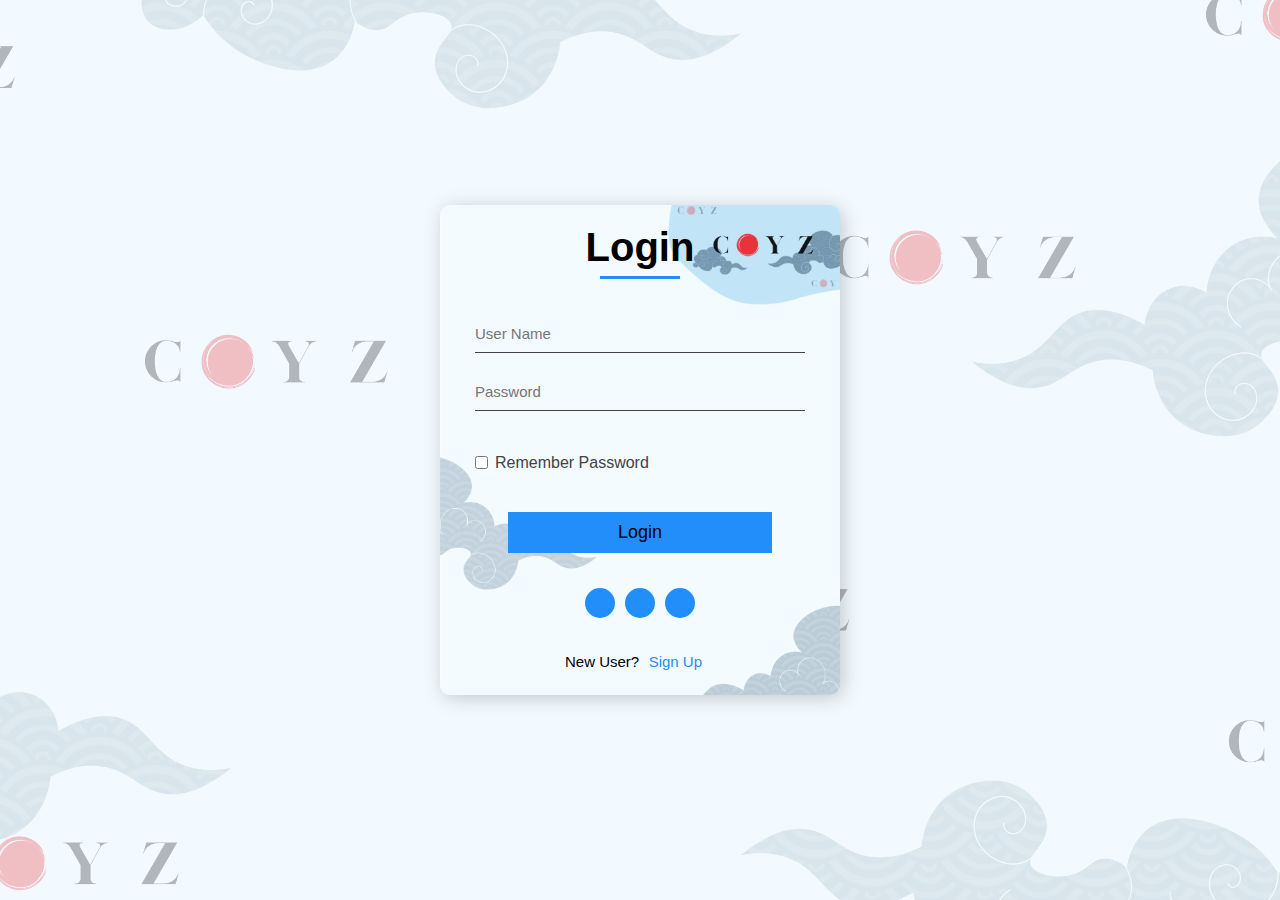
<file: login.html>
<!DOCTYPE html>
<html lang="en">
  <head>
    <meta charset="UTF-8" />
    <meta http-equiv="X-UA-Compatible" content="IE=edge" />
    <meta name="viewport" content="width=device-width, initial-scale=1.0" />
    <title>Login</title>
    <link rel="stylesheet" href="login.css" />
    <link rel="short icon" href="image/short_icon.pnf" />
    <link
      rel="stylesheet"
      href="https://cdnjs.cloudflare.com/ajax/libs/font-awesome/6.4.2/css/all.min.css"
      integrity="sha512-z3gLpd7yknf1YoNbCzqRKc4qyor8gaKU1qmn+CShxbuBusANI9QpRohGBreCFkKxLhei6S9CQXFEbbKuqLg0DA=="
      crossorigin="anonymous"
      referrerpolicy="no-referrer"
    />
  </head>
  <body>
    <div class="hero">
      <div class="login_form">
        <h1>Login</h1>

        <form class="input_box">
          <input type="text" class="field" placeholder="User Name" />
          <input type="password" class="field" maxlength="10" placeholder="Password" />
          <input type="checkbox" class="check_box" />
          <p>Remember Password</p>
          <button type="submit" class="submit_btn">Login</button>

          <div class="social_icon">
            <i class="fa-brands fa-facebook-f"></i>
            <i class="fa-brands fa-twitter"></i>
            <i class="fa-brands fa-google"></i>
          </div>

          <div class="tag">
            <span>New User?</span>
            <a href="sign up/signup.html">Sign Up</a>
          </div>
        </form>
      </div>
    </div>
  </body>
</html>
</file>
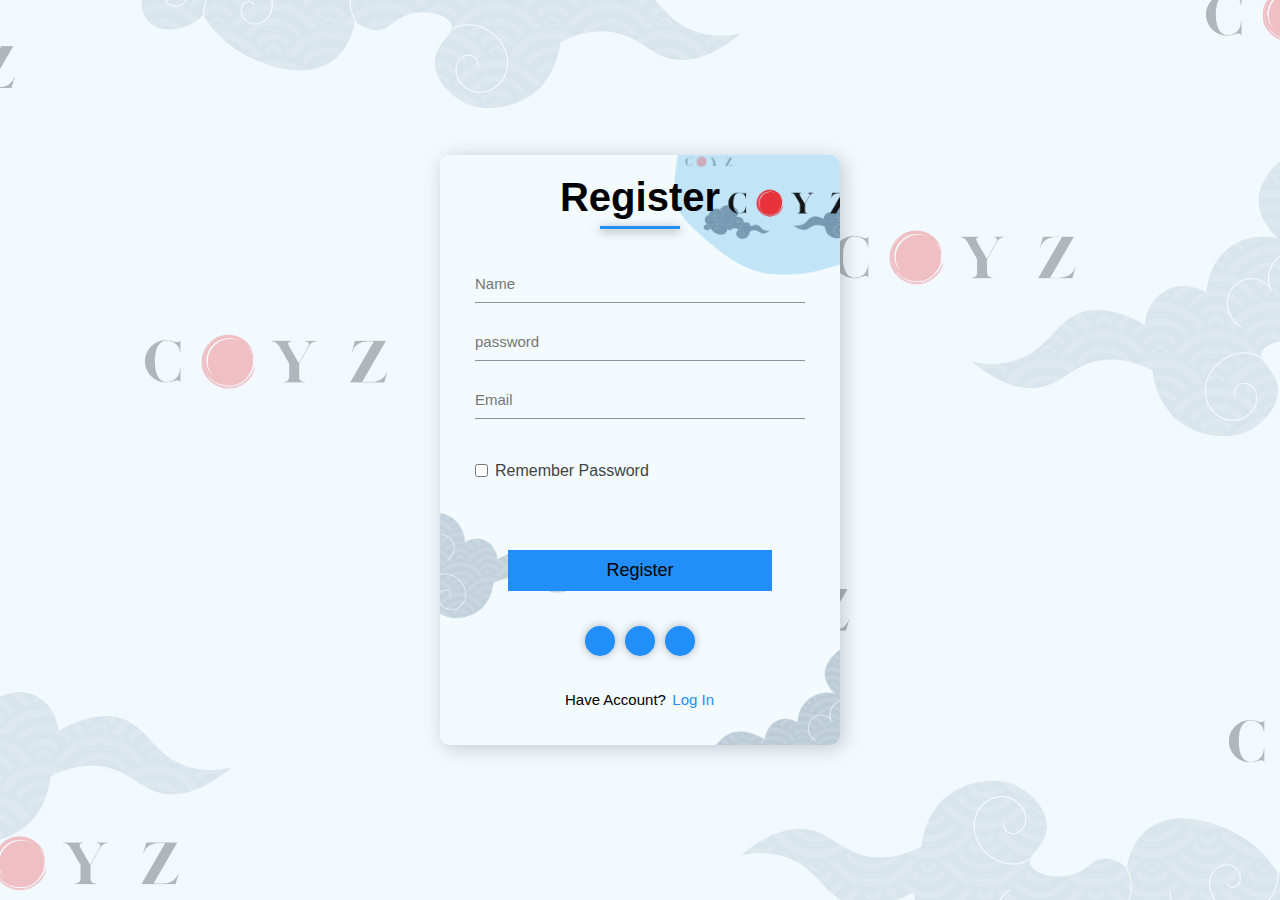
<file: signup.html>
<!DOCTYPE html>
<html lang="en">
  <head>
    <meta charset="UTF-8" />
    <meta http-equiv="X-UA-Compatible" content="IE=edge" />
    <meta name="viewport" content="width=device-width, initial-scale=1.0" />
    <title>Coyz/Sign Up</title>
    <link rel="stylesheet" href="signup.css" />

    <link
      rel="stylesheet"
      href="https://cdnjs.cloudflare.com/ajax/libs/font-awesome/6.4.2/css/all.min.css"
      integrity="sha512-z3gLpd7yknf1YoNbCzqRKc4qyor8gaKU1qmn+CShxbuBusANI9QpRohGBreCFkKxLhei6S9CQXFEbbKuqLg0DA=="
      crossorigin="anonymous"
      referrerpolicy="no-referrer"
    />
  </head>
  <body>
    <div class="hero">
      <div class="login_form">
        <h1>Register</h1>

        <form class="input_box">
          <input type="text" class="field" placeholder="Name" />
          <input type="password" class="field" placeholder="password" maxlength="10" />
          <input type="email" class="field" placeholder="Email" />
          <input type="checkbox" class="check_box" />
          <p>Remember Password</p>
          <button type="submit" class="submit_btn">Register</button>

          <div class="social_icon">
            <i class="fa-brands fa-facebook-f"></i>
            <i class="fa-brands fa-twitter"></i>
            <i class="fa-brands fa-google"></i>
          </div>

          <div class="tag">
            <span>Have Account?</span>
            <a href="login.html">Log In</a>
          </div>
        </form>
      </div>
    </div>
  </body>
</html>
</file>
<file: login.css>
* {
  margin: 0;
  padding: 0;
  box-sizing: border-box;
  font-family: sans-serif;
}

.hero {
  width: 100%;
  height: 100vh;
  background-image: url(image/coyz-loginbanner.png);
  background-size: cover;
  background-position: center;
}

.hero .login_form {
  width: 400px;
  height: 490px;
  background-image: url(image/coyz-cardlogin.png);
  background-size: cover;
  background-position: center;
  position: absolute;
  top: 50%;
  left: 50%;
  transform: translate(-50%, -50%);
  padding: 20px;
  border-radius: 10px;
  box-shadow: 3px 3px 20px rgba(0, 0, 0, 0.2);
}

.hero .login_form h1 {
  display: flex;
  align-items: center;
  justify-content: center;
  font-size: 40px;
  margin-bottom: 45px;
}

.hero .login_form h1::after {
  content: "";
  width: 20%;
  height: 3px;
  background: #228efa;
  display: block;
  position: absolute;
  margin-top: 60px;
  box-shadow: 0 2px 10px 0 rgba(0, 0, 0, 0, 5);
}

.hero .login_form .input_box {
  width: 330px;
  margin: 0 auto;
}

.hero .login_form .input_box .field {
  width: 100%;
  border-bottom: 1px solid #434343;
  border-top: 0;
  border-left: 0;
  border-right: 0;
  margin-bottom: 20px;
  padding: 10px 0;
  outline: none;
  background: none;
  font-size: 15px;
}

.hero .login_form .input_box .check_box {
  margin: 25px 0;
  accent-color: #228efa;
  cursor: pointer;
}

.hero .login_form .input_box p {
  position: relative;
  left: 20px;
  bottom: 40px;
  width: 50%;
  color: #434343;
}

.hero .login_form .input_box .submit_btn {
  outline: none;
  border: none;
  background: #228efa;
  padding: 10px 20px;
  width: 80%;
  display: flex;
  align-items: center;
  justify-content: center;
  margin: 0 auto;
  font-size: 18px;
  cursor: pointer;
}

.hero .login_form .social_icon {
  display: flex;
  align-items: center;
  justify-content: center;
  margin: 35px 0;
}

.hero .login_form .social_icon i {
  width: 30px;
  height: 30px;
  border-radius: 50%;
  margin: 0 5px;
  line-height: 30px;
  font-size: 15px;
  text-align: center;
  background: #228efa;
  color: #e8e8e8;
  box-shadow: 0 0 10px rgba(0, 0, 0, 0, 2);
}

.hero .login_form .social_icon i:hover {
  cursor: pointer;
  transition: ease-in-out 0.3s;
  transform: translate(-5px);
}

.hero .login_form .tag {
  margin: 25px auto 0 auto;
  width: 150px;
}

.hero .login_form .tag span {
  font-size: 15px;
}

.hero .login_form .tag a {
  font-size: 15px;
  margin-left: 5px;
  color: #228efa;
  text-decoration: none;
}

@media (max-width: 360px) {
  .login_form {
    width: 50%;
  }
}
@media (max-width: 411px) {
  .login_form {
    width: 60%;
  }
}
@media (max-width: 634px) {
  .login_form {
    width: 70%;
  }
}
@media (max-width: 768px) {
  .login_form {
    width: 85%;
  }
}
@media (max-width: 1024px) {
  .login_form {
    width: 90%;
  }
}
</file>
<file: signup.css>
* {
  margin: 0;
  padding: 0;
  box-sizing: border-box;
  font-family: sans-serif;
}

.hero {
  width: 100%;
  height: 100vh;
  background-image: url(image/coyz-loginbanner.png);
  background-size: cover;
  background-position: center;
}

.hero .login_form {
  width: 400px;
  height: 590px;
  background-image: url(image/coyz-cardlogin.png);
  background-position: center;
  background-size: cover;
  position: absolute;
  top: 50%;
  left: 50%;
  transform: translate(-50%, -50%);
  padding: 20px;
  border-radius: 10px;
  box-shadow: 3px 3px 20px rgba(0, 0, 0, 0.2);
}

.hero .login_form h1 {
  display: flex;
  align-items: center;
  justify-content: center;
  font-size: 40px;
  margin-bottom: 45px;
}

.hero .login_form h1::after {
  content: "";
  width: 20%;
  height: 3px;
  background: #228efa;
  display: block;
  position: absolute;
  margin-top: 60px;
  box-shadow: 0 2px 10px 0 rgba(0, 0, 0, 0.5);
}

.hero .login_form .input_box {
  width: 330px;
  margin: 0 auto;
}

.hero .login_form .input_box .field {
  width: 100%;
  border-bottom: 1px solid #919191;
  border-top: 0;
  border-left: 0;
  border-right: 0;
  margin-bottom: 20px;
  padding: 10px 0;
  outline: none;
  background: none;
  font-size: 15px;
}

.hero .login_form .input_box .check_box {
  margin: 25px 0;
  accent-color: #228efa;
  cursor: pointer;
}

.hero .login_form .input_box p {
  position: relative;
  left: 20px;
  bottom: 40px;
  width: 50%;
  color: #434343;
}

.hero .login_form .input_box .submit_btn {
  outline: none;
  border: none;
  background: #228efa;
  padding: 10px 20px;
  width: 80%;
  display: flex;
  align-items: center;
  justify-content: center;
  margin: 30px auto 0 auto;
  font-size: 18px;
  cursor: pointer;
}

.hero .login_form .social_icon {
  display: flex;
  align-items: center;
  justify-content: center;
  margin: 35px 0;
}

.hero .login_form .social_icon i {
  width: 30px;
  height: 30px;
  border-radius: 50%;
  margin: 0 5px;
  line-height: 30px;
  font-size: 15px;
  text-align: center;
  background: #228efa;
  color: #434343;
  box-shadow: 0 0 10px rgba(0, 0, 0, 0.3);
}

.hero .login_form .social_icon i:hover {
  cursor: pointer;
  transition: ease-in-out 0.3s;
  transform: translateY(-5px);
}

.hero .login_form .tag {
  margin: 25px auto 0 auto;
  width: 150px;
}

.hero .login_form .tag span {
  font-size: 15px;
}

.hero .login_form .tag a {
  font-size: 15px;
  margin-left: 2px;
  color: #228efa;
  text-decoration: none;
}

@media (max-width: 360px) {
  .login_form {
    width: 50%;
    height: auto;
  }
}
@media (max-width: 411px) {
  .login_form {
    width: 60%;
    height: auto;
  }
}
@media (max-width: 634px) {
  .login_form {
    width: 70%;
    height: auto;
  }
}
@media (max-width: 768px) {
  .login_form {
    width: 85%;
  }
}
@media (max-width: 1024px) {
  .login_form {
    width: 90%;
  }
}
</file>
